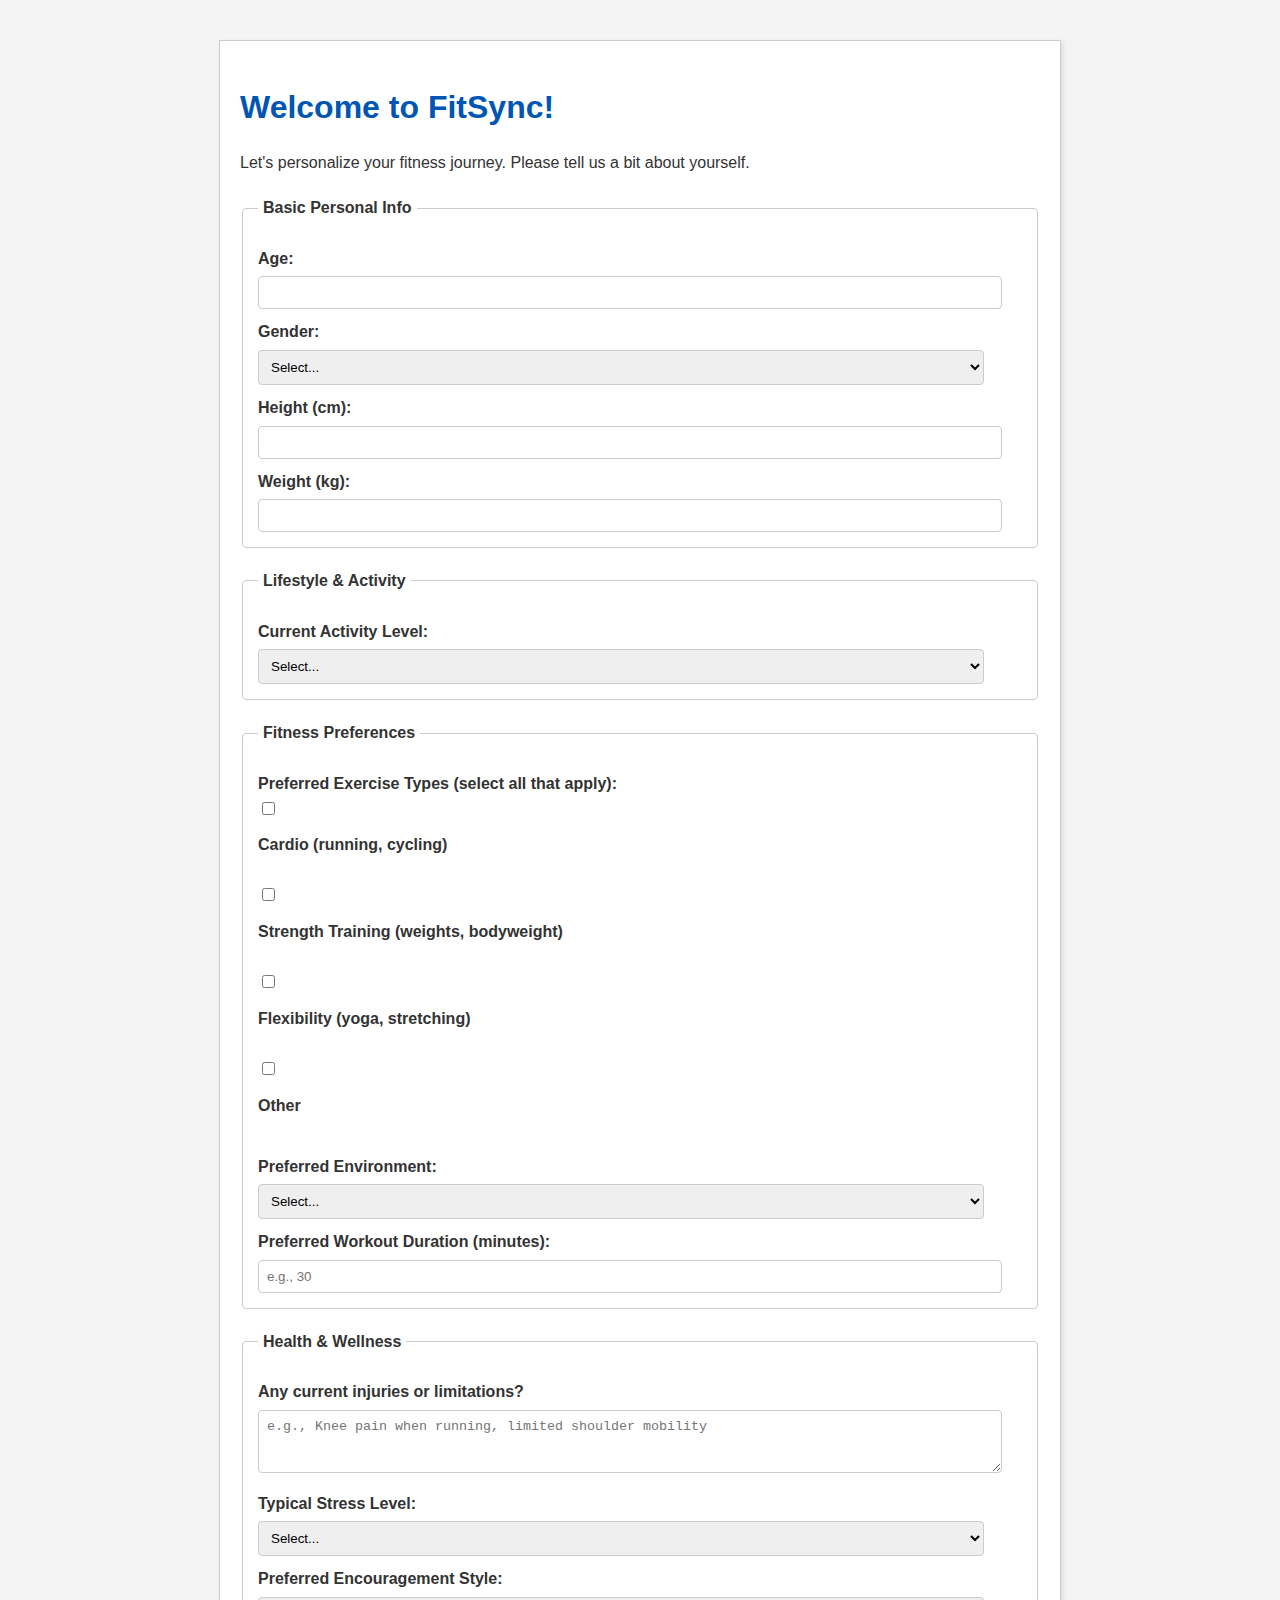
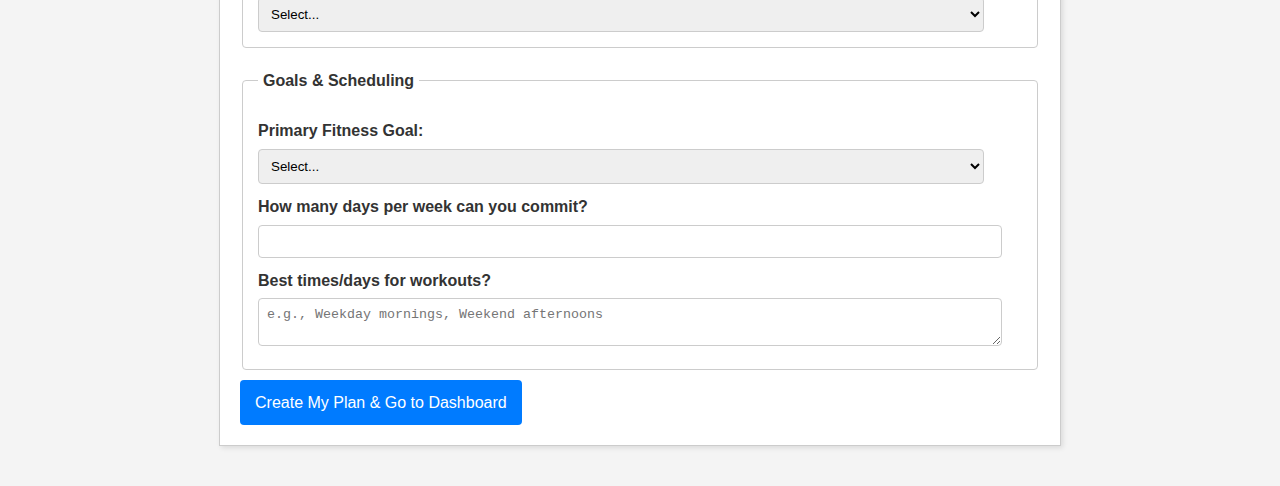
<file: index.html>
<!DOCTYPE html>
<html lang="en">
<head>
    <meta charset="UTF-8">
    <meta name="viewport" content="width=device-width, initial-scale=1.0">
    <title>FitSync - Welcome & Setup</title>
    <link rel="stylesheet" href="style.css">
</head>
<body>
    <div class="container">
        <h1>Welcome to FitSync!</h1>
        <p>Let's personalize your fitness journey. Please tell us a bit about yourself.</p>
    

        <form action="dashboard.html" method="get"> 
            <fieldset>
                <legend>Basic Personal Info</legend>
                <label for="age">Age:</label>
                <input type="number" id="age" name="age">

                <label for="gender">Gender:</label>
                <select id="gender" name="gender">
                    <option value="">Select...</option>
                    <option value="male">Male</option>
                    <option value="female">Female</option>
                    <option value="other">Other</option>
                    <option value="prefer_not">Prefer not to say</option>
                </select>

                <label for="height">Height (cm):</label>
                <input type="number" id="height" name="height">

                <label for="weight">Weight (kg):</label>
                <input type="number" id="weight" name="weight">
            </fieldset>

            <fieldset>
                <legend>Lifestyle & Activity</legend>
                 <label for="activity_level">Current Activity Level:</label>
                <select id="activity_level" name="activity_level">
                    <option value="">Select...</option>
                    <option value="sedentary">Sedentary (little to no exercise)</option>
                    <option value="light">Lightly Active (light exercise/sports 1-3 days/week)</option>
                    <option value="moderate">Moderately Active (moderate exercise/sports 3-5 days/week)</option>
                    <option value="very">Very Active (hard exercise/sports 6-7 days a week)</option>
                </select>
            </fieldset>

            <fieldset>
                <legend>Fitness Preferences</legend>
                <label>Preferred Exercise Types (select all that apply):</label>
                <input type="checkbox" id="pref_cardio" name="prefs" value="cardio"> <label for="pref_cardio">Cardio (running, cycling)</label><br>
                <input type="checkbox" id="pref_strength" name="prefs" value="strength"> <label for="pref_strength">Strength Training (weights, bodyweight)</label><br>
                <input type="checkbox" id="pref_flexibility" name="prefs" value="flexibility"> <label for="pref_flexibility">Flexibility (yoga, stretching)</label><br>
                <input type="checkbox" id="pref_other" name="prefs" value="other"> <label for="pref_other">Other</label><br>

                <label for="environment">Preferred Environment:</label>
                <select id="environment" name="environment">
                    <option value="">Select...</option>
                    <option value="home">Home</option>
                    <option value="gym">Gym</option>
                    <option value="outdoors">Outdoors</option>
                </select>

                <label for="duration">Preferred Workout Duration (minutes):</label>
                <input type="number" id="duration" name="duration" placeholder="e.g., 30">
            </fieldset>

            <fieldset>
                <legend>Health & Wellness</legend>
                <label for="injuries">Any current injuries or limitations?</label>
                <textarea id="injuries" name="injuries" rows="3" placeholder="e.g., Knee pain when running, limited shoulder mobility"></textarea>

                <label for="stress_level">Typical Stress Level:</label>
                <select id="stress_level" name="stress_level">
                    <option value="">Select...</option>
                    <option value="low">Low</option>
                    <option value="medium">Medium</option>
                    <option value="high">High</option>
                </select>

                 <label for="encouragement">Preferred Encouragement Style:</label>
                <select id="encouragement" name="encouragement">
                    <option value="">Select...</option>
                    <option value="gentle">Gentle Nudges</option>
                    <option value="direct">Direct & Informative</option>
                    <option value="celebratory">Celebratory</option>
                </select>
            </fieldset>

             <fieldset>
                <legend>Goals & Scheduling</legend>
                <label for="goals">Primary Fitness Goal:</label>
                <select id="goals" name="goals">
                    <option value="">Select...</option>
                    <option value="get_active">Become more active / Build a habit</option>
                    <option value="lose_weight">Lose weight</option>
                    <option value="build_strength">Build strength</option>
                    <option value="improve_endurance">Improve endurance</option>
                    <option value="reduce_stress">Reduce stress / Improve well-being</option>
                    <option value="maintain">Maintain current level</option>
                </select>

                <label for="frequency">How many days per week can you commit?</label>
                <input type="number" id="frequency" name="frequency" min="1" max="7">

                <label for="availability">Best times/days for workouts?</label>
                <textarea id="availability" name="availability" rows="2" placeholder="e.g., Weekday mornings, Weekend afternoons"></textarea>
            </fieldset>

            <a href="dashboard.html" class="button">Create My Plan & Go to Dashboard</a>
            <!-- In a real app, this button would submit the form -->
        </form>
    </div>
</body>
</html>
</file>
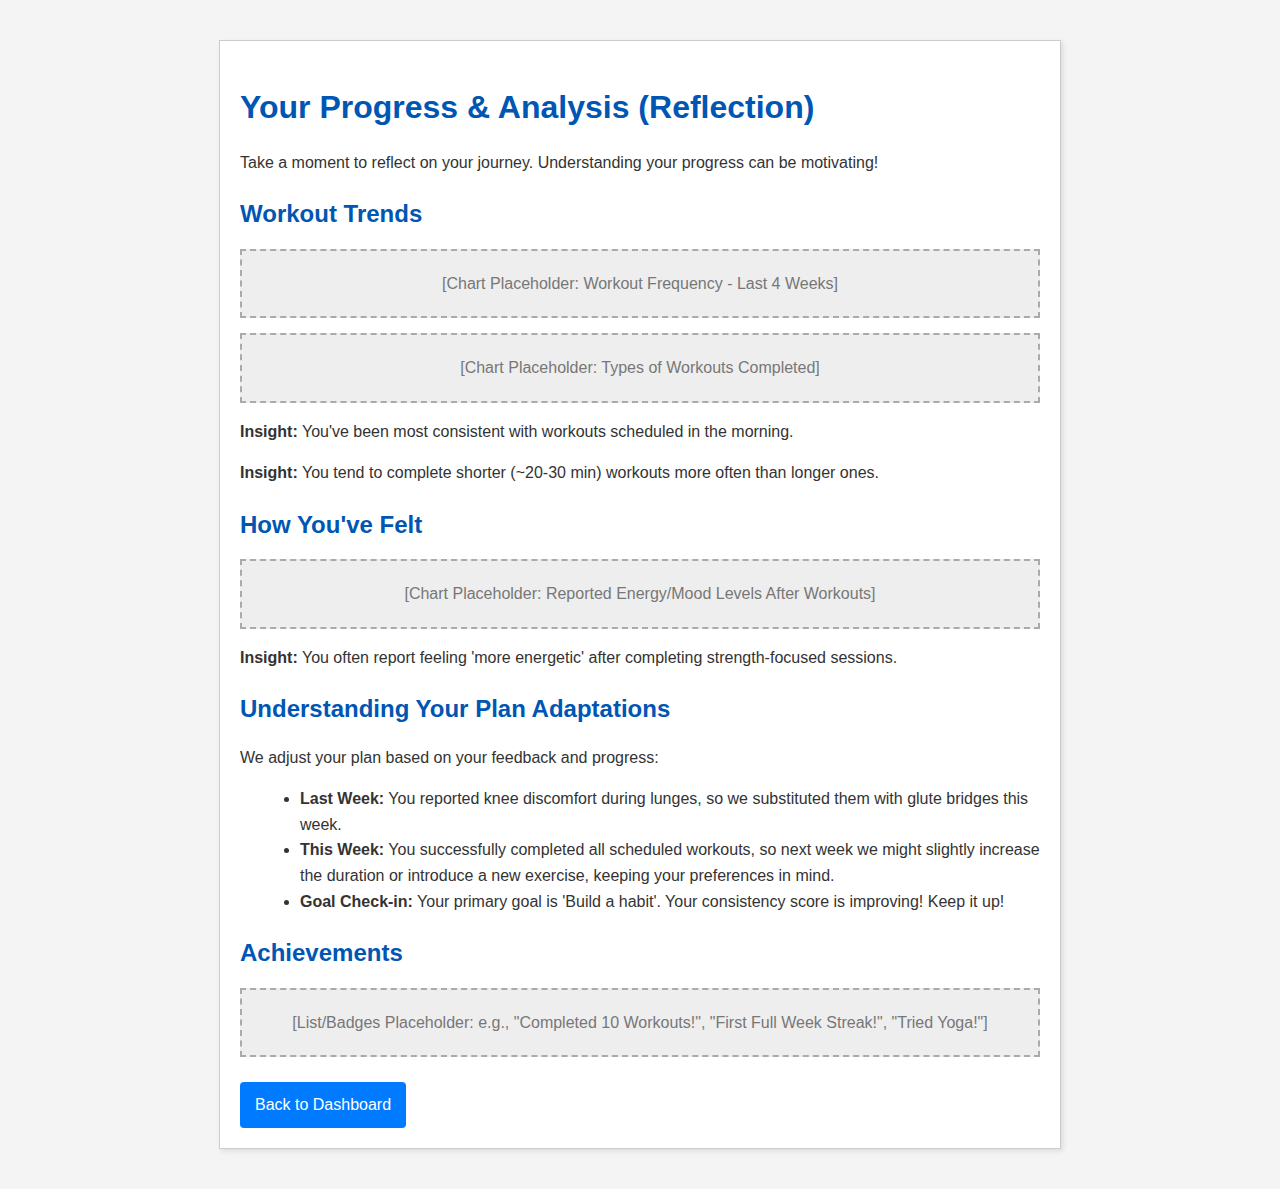
<file: analysis.html>
<!DOCTYPE html>
<html lang="en">
<head>
    <meta charset="UTF-8">
    <meta name="viewport" content="width=device-width, initial-scale=1.0">
    <title>FitSync - Progress & Analysis</title>
    <link rel="stylesheet" href="style.css">
</head>
<body>
    <div class="container">
        <h1>Your Progress & Analysis (Reflection)</h1>
        <p>Take a moment to reflect on your journey. Understanding your progress can be motivating!</p>

        <h2>Workout Trends</h2>
        <div class="placeholder">[Chart Placeholder: Workout Frequency - Last 4 Weeks]</div>
        <div class="placeholder">[Chart Placeholder: Types of Workouts Completed]</div>
        <p><strong>Insight:</strong> You've been most consistent with workouts scheduled in the morning.</p>
        <p><strong>Insight:</strong> You tend to complete shorter (~20-30 min) workouts more often than longer ones.</p>

        <h2>How You've Felt</h2>
         <div class="placeholder">[Chart Placeholder: Reported Energy/Mood Levels After Workouts]</div>
         <p><strong>Insight:</strong> You often report feeling 'more energetic' after completing strength-focused sessions.</p>

        <h2>Understanding Your Plan Adaptations</h2>
        <p>We adjust your plan based on your feedback and progress:</p>
        <ul>
            <li><strong>Last Week:</strong> You reported knee discomfort during lunges, so we substituted them with glute bridges this week.</li>
            <li><strong>This Week:</strong> You successfully completed all scheduled workouts, so next week we might slightly increase the duration or introduce a new exercise, keeping your preferences in mind.</li>
            <li><strong>Goal Check-in:</strong> Your primary goal is 'Build a habit'. Your consistency score is improving! Keep it up!</li>
        </ul>

        <h2>Achievements</h2>
         <div class="placeholder">[List/Badges Placeholder: e.g., "Completed 10 Workouts!", "First Full Week Streak!", "Tried Yoga!"]</div>

        <a href="dashboard.html" class="button">Back to Dashboard</a>
    </div>
</body>
</html>
</file>
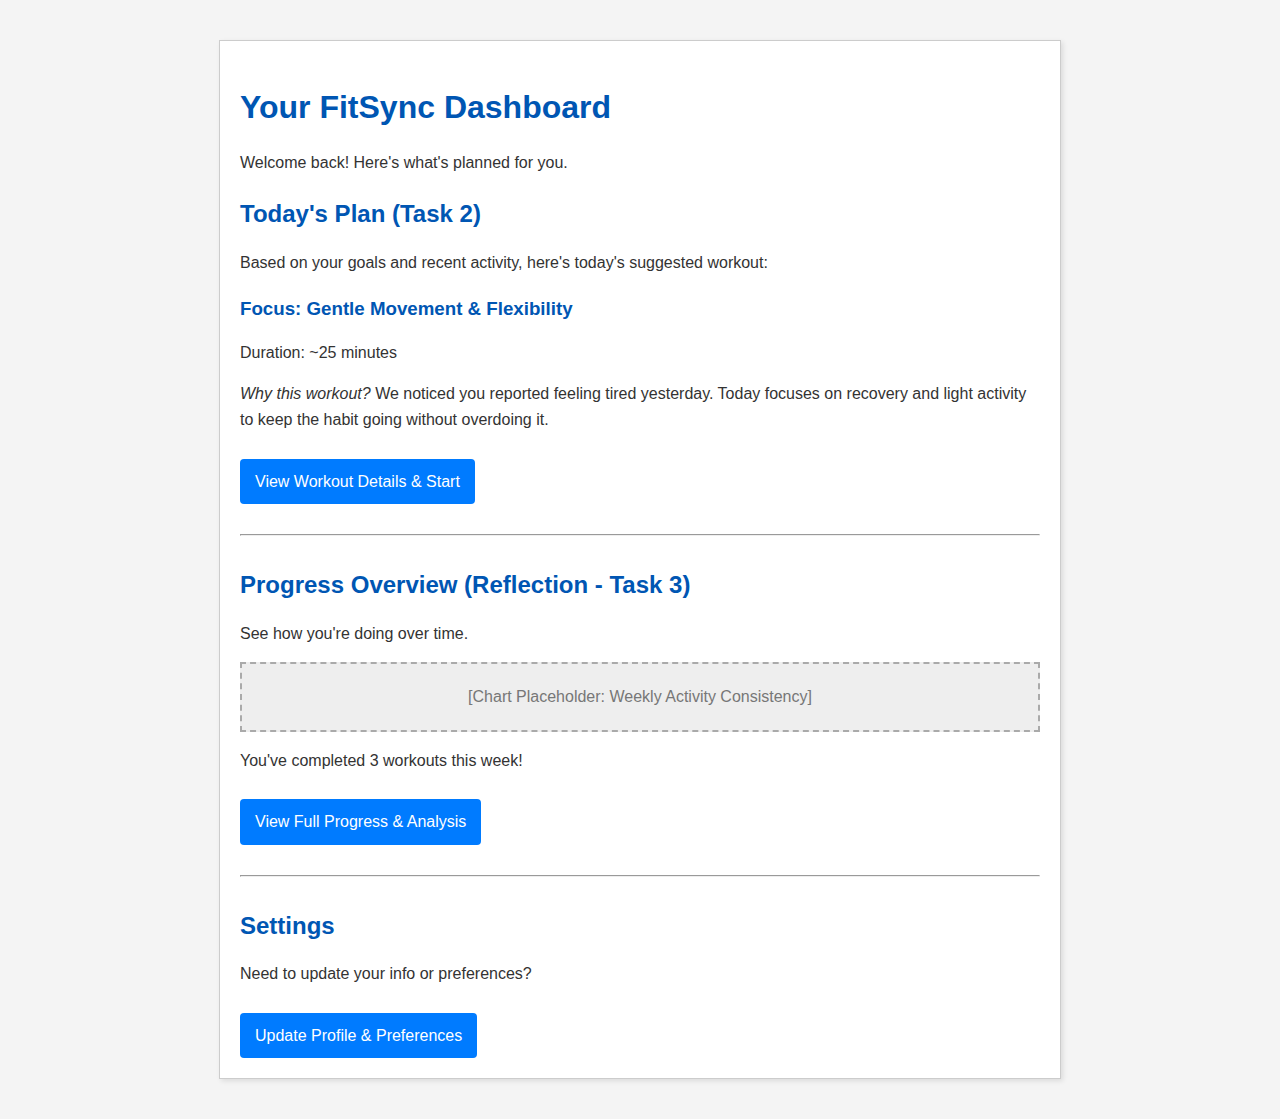
<file: dashboard.html>
<!DOCTYPE html>
<html lang="en">
<head>
    <meta charset="UTF-8">
    <meta name="viewport" content="width=device-width, initial-scale=1.0">
    <title>FitSync - Dashboard</title>
    <link rel="stylesheet" href="style.css">
</head>
<body>
    <div class="container">
        <h1>Your FitSync Dashboard</h1>
        <p>Welcome back! Here's what's planned for you.</p>

        <div class="section">
            <h2>Today's Plan (Task 2)</h2>
            <p>Based on your goals and recent activity, here's today's suggested workout:</p>
            <h3>Focus: Gentle Movement & Flexibility</h3>
            <p>Duration: ~25 minutes</p>
            <p><em>Why this workout?</em> We noticed you reported feeling tired yesterday. Today focuses on recovery and light activity to keep the habit going without overdoing it.</p>
            <a href="workout.html" class="button">View Workout Details & Start</a>
        </div>

        <hr style="margin: 30px 0;">

        <div class="section">
            <h2>Progress Overview (Reflection - Task 3)</h2>
            <p>See how you're doing over time.</p>
             <div class="placeholder">[Chart Placeholder: Weekly Activity Consistency]</div>
             <p>You've completed 3 workouts this week!</p>
            <a href="analysis.html" class="button">View Full Progress & Analysis</a>
        </div>

         <hr style="margin: 30px 0;">

         <div class="section">
             <h2>Settings</h2>
             <p>Need to update your info or preferences?</p>
             <a href="index.html" class="button">Update Profile & Preferences</a>
         </div>
    </div>
</body>
</html>
</file>
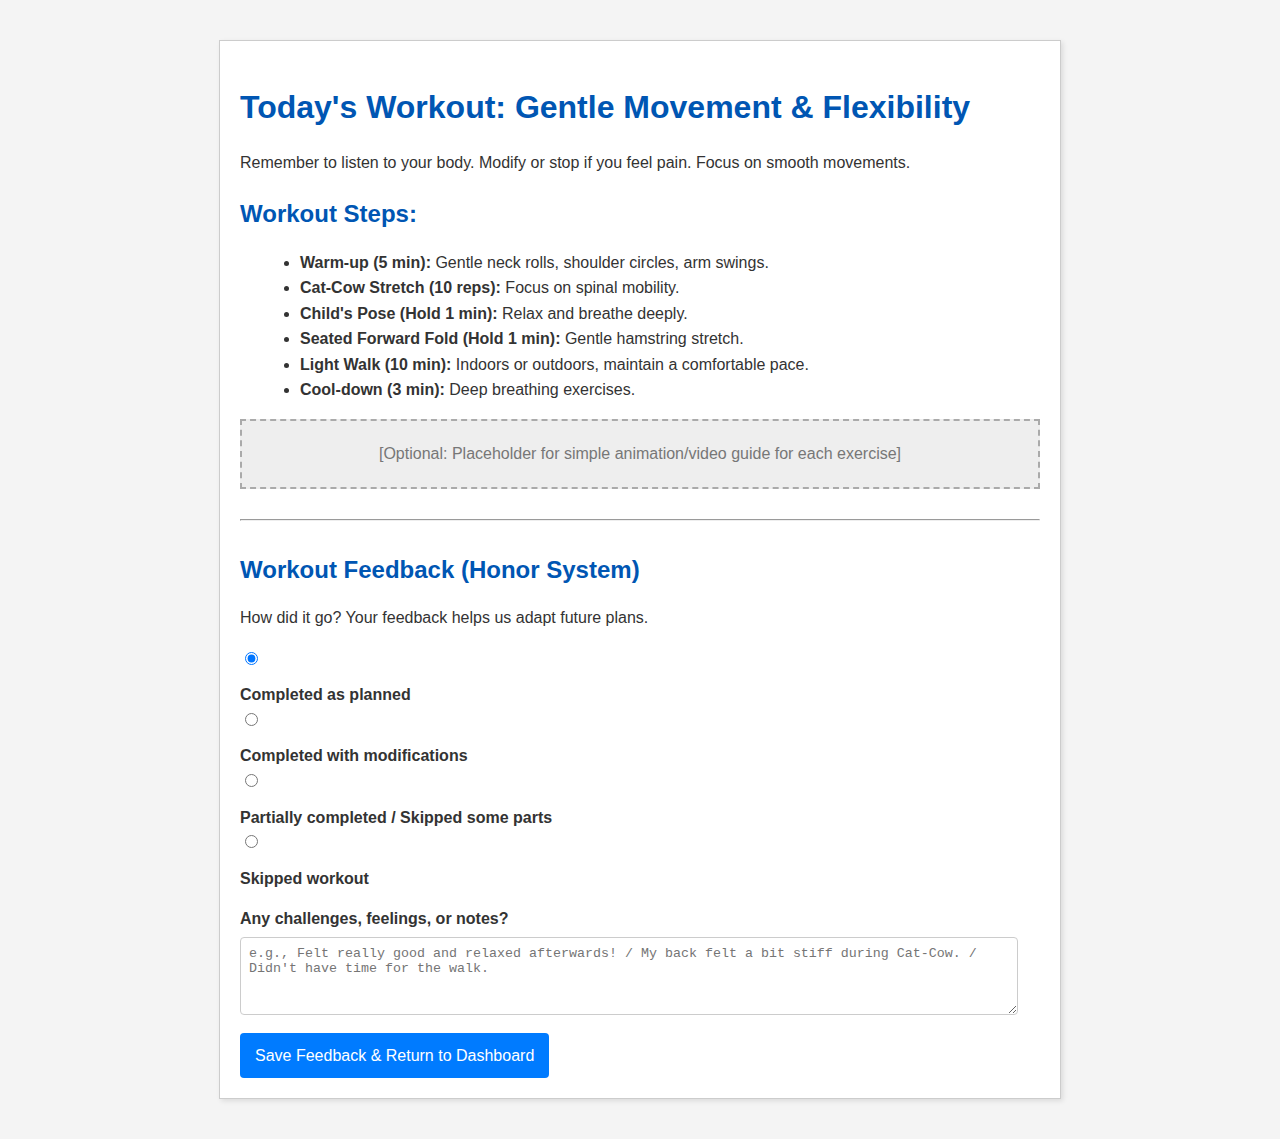
<file: workout.html>
<!DOCTYPE html>
<html lang="en">
<head>
    <meta charset="UTF-8">
    <meta name="viewport" content="width=device-width, initial-scale=1.0">
    <title>FitSync - Today's Workout</title>
    <link rel="stylesheet" href="style.css">
</head>
<body>
    <div class="container">
        <h1>Today's Workout: Gentle Movement & Flexibility</h1>
        <p>Remember to listen to your body. Modify or stop if you feel pain. Focus on smooth movements.</p>

        <h2>Workout Steps:</h2>
        <ul>
            <li><strong>Warm-up (5 min):</strong> Gentle neck rolls, shoulder circles, arm swings.</li>
            <li><strong>Cat-Cow Stretch (10 reps):</strong> Focus on spinal mobility.</li>
            <li><strong>Child's Pose (Hold 1 min):</strong> Relax and breathe deeply.</li>
            <li><strong>Seated Forward Fold (Hold 1 min):</strong> Gentle hamstring stretch.</li>
            <li><strong>Light Walk (10 min):</strong> Indoors or outdoors, maintain a comfortable pace.</li>
            <li><strong>Cool-down (3 min):</strong> Deep breathing exercises.</li>
        </ul>

        <div class="placeholder">[Optional: Placeholder for simple animation/video guide for each exercise]</div>

        <hr style="margin: 30px 0;">

        <h2>Workout Feedback (Honor System)</h2>
        <p>How did it go? Your feedback helps us adapt future plans.</p>
        <form action="dashboard.html" method="get"> <!-- Navigate back for prototype -->
            <div>
                <input type="radio" id="feedback_done" name="feedback_status" value="done" checked>
                <label for="feedback_done">Completed as planned</label>
            </div>
            <div>
                <input type="radio" id="feedback_modified" name="feedback_status" value="modified">
                <label for="feedback_modified">Completed with modifications</label>
            </div>
             <div>
                <input type="radio" id="feedback_partial" name="feedback_status" value="partial">
                <label for="feedback_partial">Partially completed / Skipped some parts</label>
            </div>
            <div>
                <input type="radio" id="feedback_skipped" name="feedback_status" value="skipped">
                <label for="feedback_skipped">Skipped workout</label>
            </div>

            <label for="feedback_notes" style="margin-top: 15px;">Any challenges, feelings, or notes?</label>
            <textarea id="feedback_notes" name="feedback_notes" rows="4" placeholder="e.g., Felt really good and relaxed afterwards! / My back felt a bit stiff during Cat-Cow. / Didn't have time for the walk."></textarea>

            <a href="dashboard.html" class="button">Save Feedback & Return to Dashboard</a>
             <!-- In a real app, this button would submit the feedback -->
        </form>
    </div>
</body>
</html>
</file>
<file: style.css>
/* Basic Low-Fi Styling */
body {
    font-family: sans-serif;
    line-height: 1.6;
    margin: 0;
    padding: 20px;
    background-color: #f4f4f4;
    color: #333;
}

.container {
    max-width: 800px;
    margin: 20px auto;
    padding: 20px;
    background-color: #fff;
    border: 1px solid #ccc;
    box-shadow: 2px 2px 5px rgba(0,0,0,0.1);
}

h1, h2, h3 {
    color: #0056b3; /* Simple color distinction */
    margin-bottom: 0.5em;
}

p {
    margin-bottom: 1em;
}

a, .button {
    display: inline-block;
    padding: 10px 15px;
    margin-top: 10px;
    background-color: #007bff;
    color: white;
    text-decoration: none;
    border: none;
    border-radius: 4px;
    cursor: pointer;
}

a:hover, .button:hover {
    background-color: #0056b3;
}

/* Form Styling */
form label {
    display: block;
    margin-top: 10px;
    font-weight: bold;
}

form input[type="text"],
form input[type="number"],
form input[type="date"],
form select,
form textarea {
    width: 95%; /* Slightly less than 100% for padding */
    padding: 8px;
    margin-top: 5px;
    border: 1px solid #ccc;
    border-radius: 4px;
}

form fieldset {
    border: 1px solid #ccc;
    padding: 15px;
    margin-top: 20px;
    border-radius: 4px;
}

form legend {
    font-weight: bold;
    color: #333;
    padding: 0 5px;
}

form input[type="radio"],
form input[type="checkbox"] {
    margin-right: 5px;
}

/* Placeholder Styling */
.placeholder {
    border: 2px dashed #aaa;
    padding: 20px;
    margin: 15px 0;
    text-align: center;
    color: #777;
    background-color: #eee;
}

ul {
    list-style: disc;
    margin-left: 20px;
}
</file>
